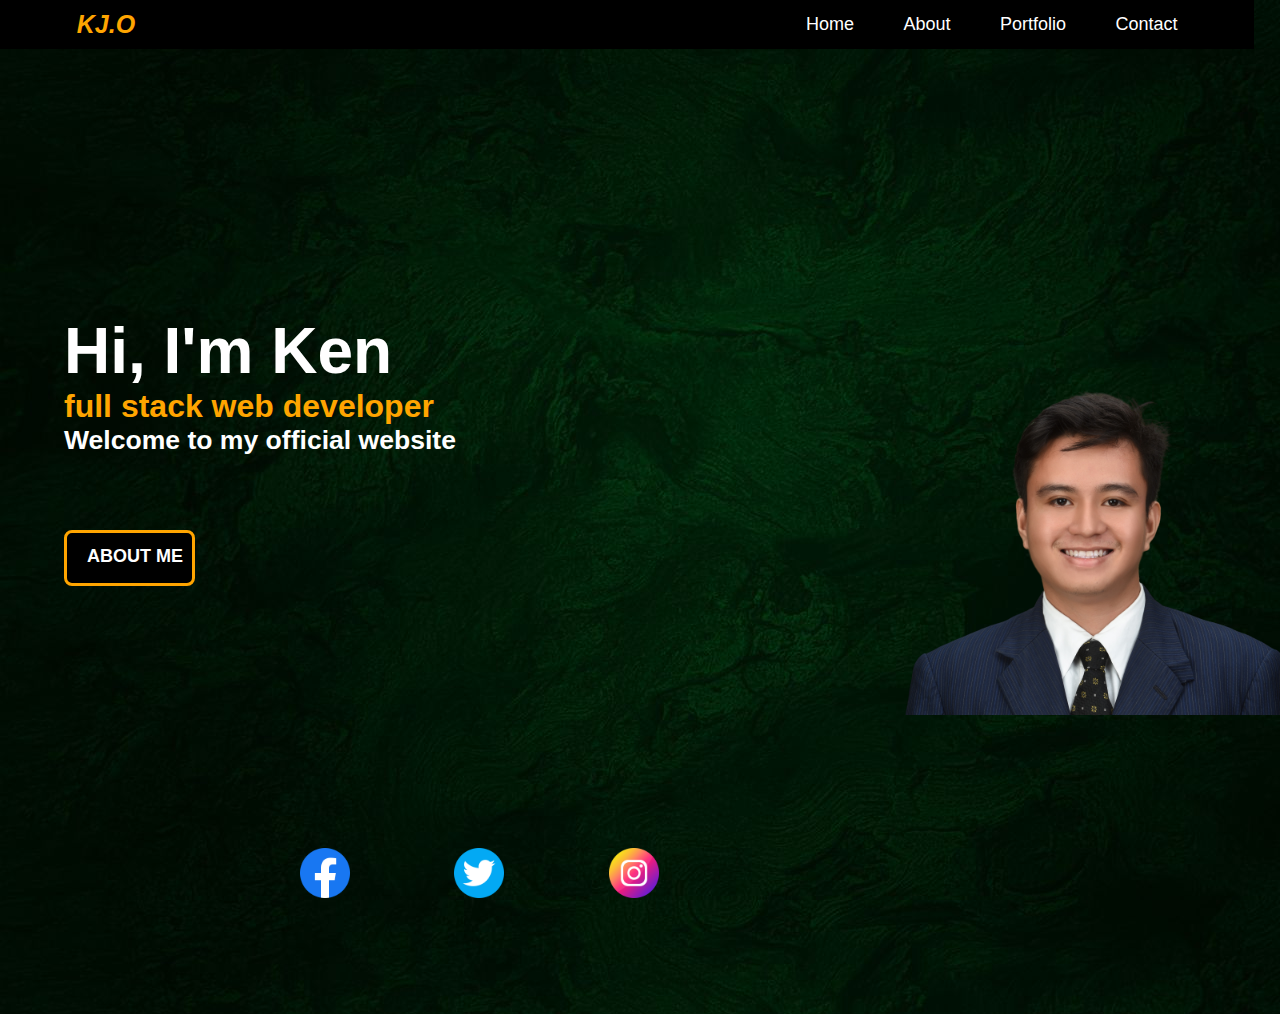
<file: index.html.html>
<!DOCTYPE html>
<html lang="en">
<head>
    <meta charset="UTF-8">
    <meta name="viewport" content="width=device-width, initial-scale=1.0">
    <title>My Personal Landing Page</title>
    <link rel="stylesheet" href="../css/style.css">
</head>
<body>
    <header class="header">
        <a href="#" class="logo">KJ.O</a>   
        <nav class="navbar">          
            <a href="#">Home</a>
            <a href="#">About</a>
            <a href="#">Portfolio</a>
            <a href="#">Contact</a>
        </nav>
        </header>
        <div class="image">
            <img src="../images/me1-removebg-preview.png" class="image1" alt="photo">
        </div>
      <section class="home">
        <div class="content">
            <h1>Hi, I'm Ken</h1>
            <h4><span>full stack web developer</span></h4>
            <h5>Welcome to my official website</h5>
            <br>
            <br>
            <div class="button">
                <a href="../html/aboutme.html">ABOUT ME</a>
            </div>
        </div>
      </section>  
      <footer>
            <div class="socmed">
                <a href="https://www.facebook.com/"><img src="../images/facebook (1).png" alt="facebook icon"></a>
                    
                <a href="https://twitter.com/i/flow/login?redirect_after_login=%2Flogin%3Flang%3Den"><img src="../images/twitter (1).png" alt="twitter icon"></a>
                    
                <a href="https://www.instagram.com/"><img src="../images/instagram.png" alt="instagram icon"></a>
                    
        </div>
    </footer> 
</body>
</html>
</file>
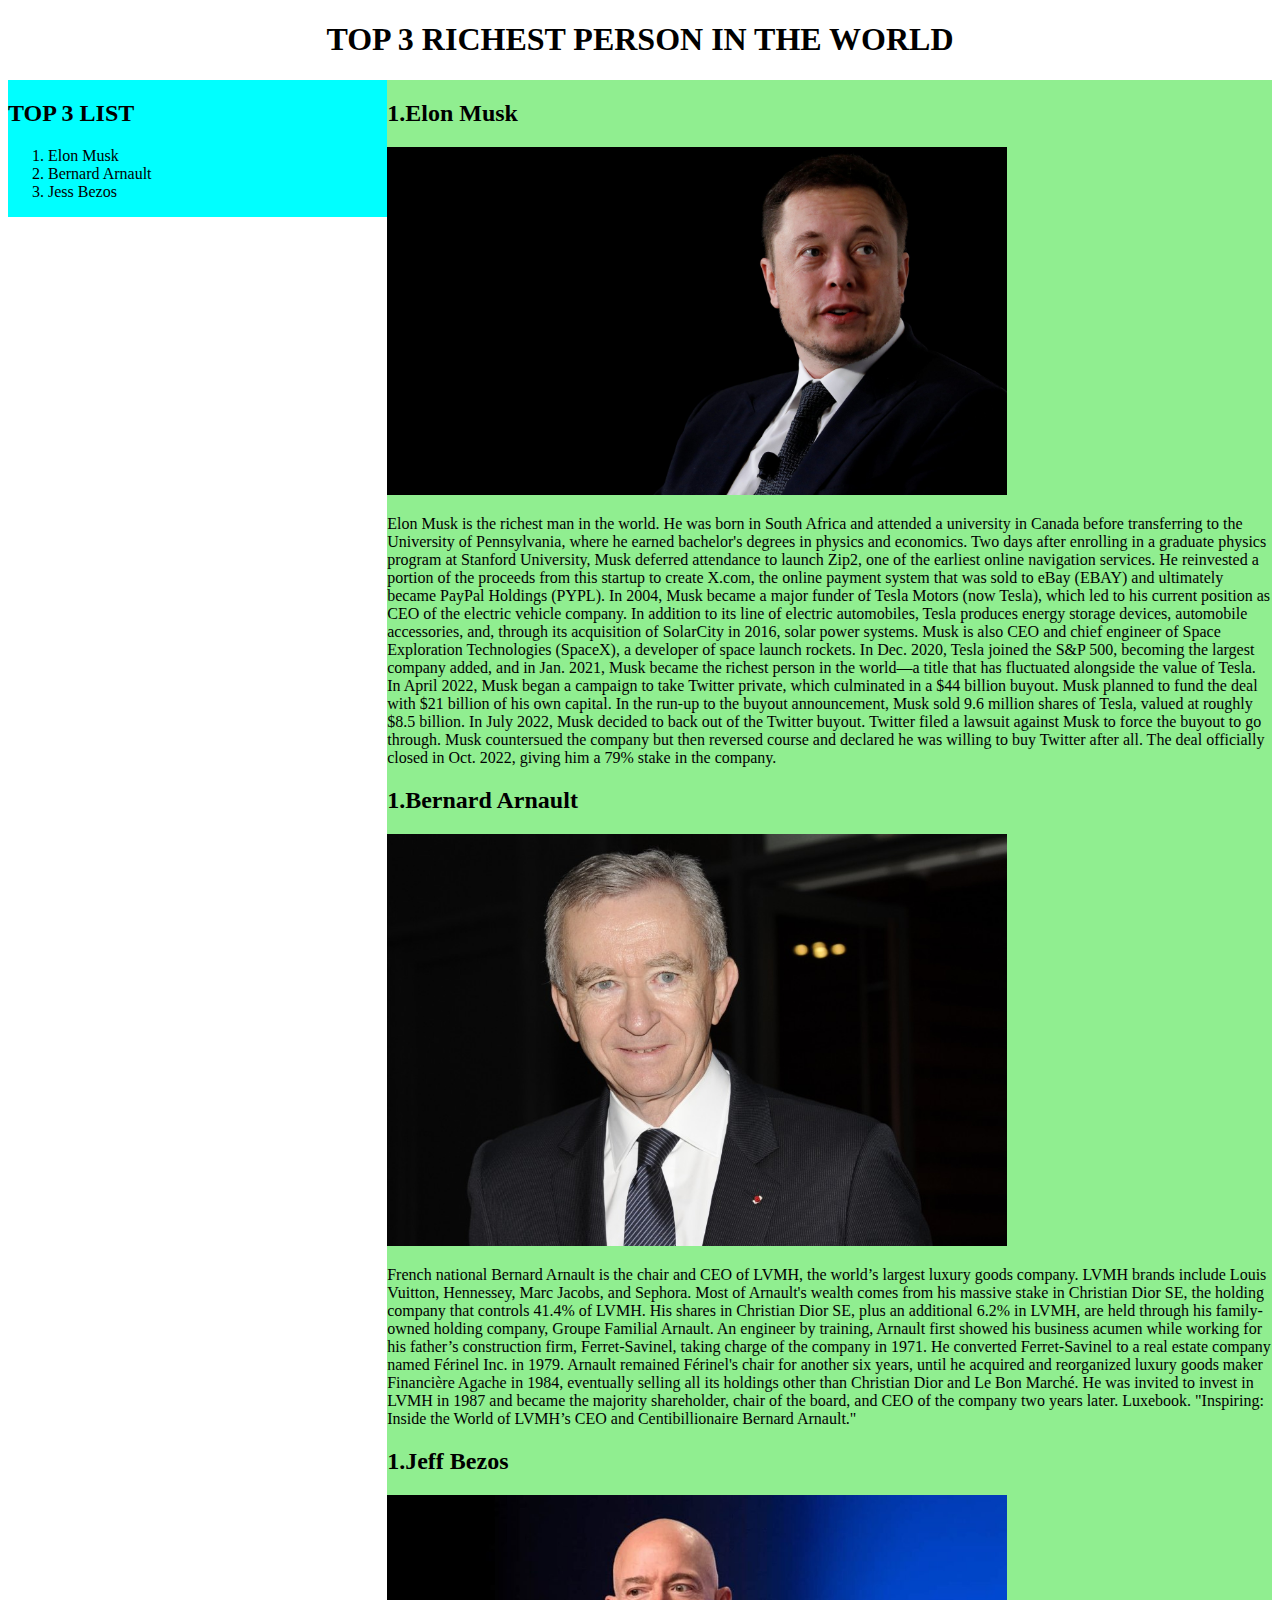
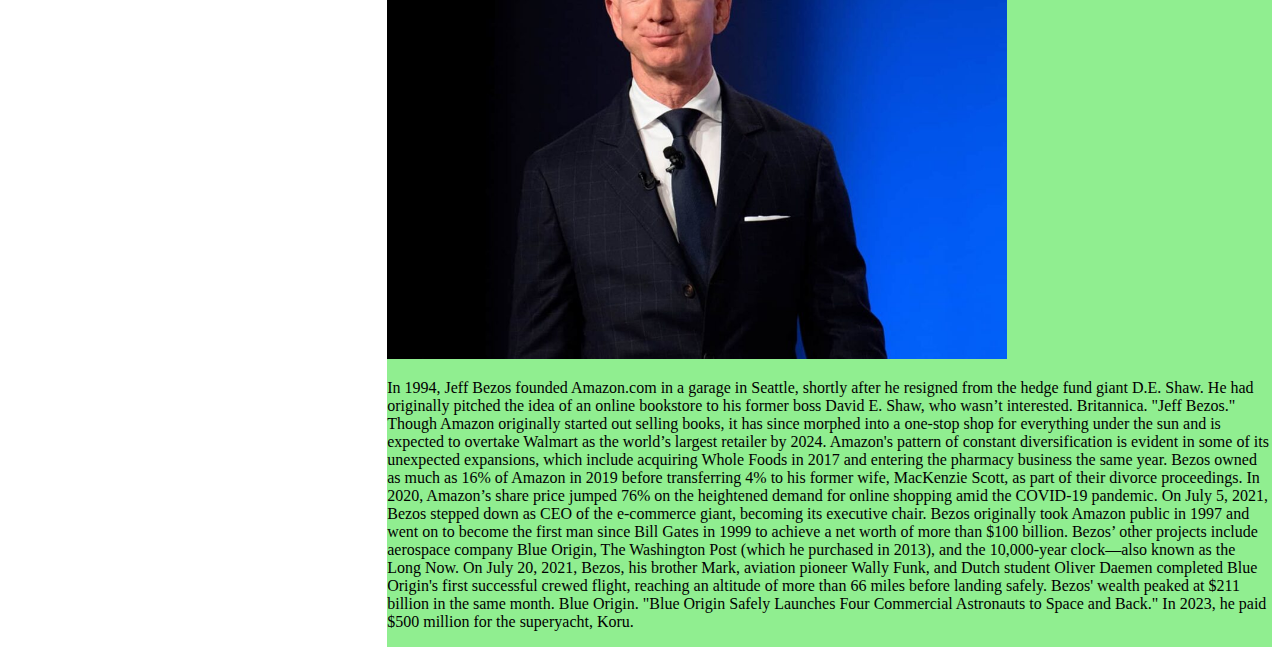
<file: file/top 3 richest person/kodegoact2.html>
<!DOCTYPE html>
<html lang="en">
<head>
    <meta charset="UTF-8">
    <meta name="viewport" content="width=device-width, initial-scale=1.0">
    <title>Top 5 Richest Person in the World</title>

    <style>
            .div1 {
                background-color: aqua;
                width: 30%;
                float: left;
                
                
            }

            .div2 {
                background-color: lightgreen;
                width: 70%;
                float: right;

            }





    </style>
</head>
<body>
<h1><center>TOP 3 RICHEST PERSON IN THE WORLD</center></h1>

    <div class="div1">
       
        <h2>TOP 3 LIST

        </h2>
<ol>
    <li>Elon Musk</li>
    <li>Bernard Arnault</li>
    <li>Jess Bezos</li>

</ol>
 
    </div>
    <div class="div2"> <h2>1.Elon Musk</h2>
        <img src="rtx3c49k-e1503288228255.jpg" width="70%" height="70%" alt="picture 2">
    <p>
        Elon Musk is the richest man in the world. He was born in South Africa and attended a university in Canada before transferring to the University of Pennsylvania, where he earned bachelor's degrees in physics and economics. Two days after enrolling in a graduate physics program at Stanford University, Musk deferred attendance to launch Zip2, one of the earliest online navigation services. He reinvested a portion of the proceeds from this startup to create X.com, the online payment system that was sold to eBay (EBAY) and ultimately became PayPal Holdings (PYPL).
    
        
        In 2004, Musk became a major funder of Tesla Motors (now Tesla), which led to his current position as CEO of the electric vehicle company. In addition to its line of electric automobiles, Tesla produces energy storage devices, automobile accessories, and, through its acquisition of SolarCity in 2016, solar power systems. Musk is also CEO and chief engineer of Space Exploration Technologies (SpaceX), a developer of space launch rockets.
        
        In Dec. 2020, Tesla joined the S&P 500, becoming the largest company added, and in Jan. 2021, Musk became the richest person in the world—a title that has fluctuated alongside the value of Tesla.




In April 2022, Musk began a campaign to take Twitter private, which culminated in a $44 billion buyout. Musk planned to fund the deal with $21 billion of his own capital. In the run-up to the buyout announcement, Musk sold 9.6 million shares of Tesla, valued at roughly $8.5 billion.



In July 2022, Musk decided to back out of the Twitter buyout. Twitter filed a lawsuit against Musk to force the buyout to go through. Musk countersued the company but then reversed course and declared he was willing to buy Twitter after all. The deal officially closed in Oct. 2022, giving him a 79% stake in the company.



    </p>

    <p>
        <h2>1.Bernard Arnault</h2>
        <img src="R (1).jpg" width="70%" height="70%" alt="picture 2">
    <p>
        French national Bernard Arnault is the chair and CEO of LVMH, the world’s largest luxury goods company. LVMH brands include Louis Vuitton, Hennessey, Marc Jacobs, and Sephora.
        
        
        Most of Arnault's wealth comes from his massive stake in Christian Dior SE, the holding company that controls 41.4% of LVMH. His shares in Christian Dior SE, plus an additional 6.2% in LVMH, are held through his family-owned holding company, Groupe Familial Arnault.
        An engineer by training, Arnault first showed his business acumen while working for his father’s construction firm, Ferret-Savinel, taking charge of the company in 1971. He converted Ferret-Savinel to a real estate company named Férinel Inc. in 1979.


Arnault remained Férinel's chair for another six years, until he acquired and reorganized luxury goods maker Financière Agache in 1984, eventually selling all its holdings other than Christian Dior and Le Bon Marché. He was invited to invest in LVMH in 1987 and became the majority shareholder, chair of the board, and CEO of the company two years later.

Luxebook. "Inspiring: Inside the World of LVMH’s CEO and Centibillionaire Bernard Arnault."






    </p>

    <p>
        <h2>1.Jeff Bezos</h2>
        <img src="Jeff-Bezos-1044x783.jpg" width="70%" height="70%" alt="picture 3">
    <p>
       
        In 1994, Jeff Bezos founded Amazon.com in a garage in Seattle, shortly after he resigned from the hedge fund giant D.E. Shaw. He had originally pitched the idea of an online bookstore to his former boss David E. Shaw, who wasn’t interested.
        
        Britannica. "Jeff Bezos."
    
        
        
        Though Amazon originally started out selling books, it has since morphed into a one-stop shop for everything under the sun and is expected to overtake Walmart as the world’s largest retailer by 2024. Amazon's pattern of constant diversification is evident in some of its unexpected expansions, which include acquiring Whole Foods in 2017 and entering the pharmacy business the same year.
        
        Bezos owned as much as 16% of Amazon in 2019 before transferring 4% to his former wife, MacKenzie Scott, as part of their divorce proceedings. In 2020, Amazon’s share price jumped 76% on the heightened demand for online shopping amid the COVID-19 pandemic. On July 5, 2021, Bezos stepped down as CEO of the e-commerce giant, becoming its executive chair.



Bezos originally took Amazon public in 1997 and went on to become the first man since Bill Gates in 1999 to achieve a net worth of more than $100 billion. Bezos’ other projects include aerospace company Blue Origin, The Washington Post (which he purchased in 2013), and the 10,000-year clock—also known as the Long Now.




On July 20, 2021, Bezos, his brother Mark, aviation pioneer Wally Funk, and Dutch student Oliver Daemen completed Blue Origin's first successful crewed flight, reaching an altitude of more than 66 miles before landing safely. Bezos' wealth peaked at $211 billion in the same month.


Blue Origin. "Blue Origin Safely Launches Four Commercial Astronauts to Space and Back."



In 2023, he paid $500 million for the superyacht, Koru.










    </p>


    
    </div>



</body>
</html>
</file>
<file: css/style.css>
*{
    margin: 0;
    padding: 0;
    font-family:Verdana, Tahoma, sans-serif
}
body{
    background-image: url('../images/dark-green-wallpaper-1.jpg');
    background-size: auto;
}
@media screen and (max-width: 800px)
{.header .body .footer {
    width: 100%;
}}
header{
    position: fixed;
    top: 0;
    left: 0;
    width: 86%;
    padding: 10px 6%;
    display: flex;
    justify-content: space-between;
    align-items: center;
    background-color: black;
}
.logo{
    font-size: 25px;
    font-style: italic;
    color: orange;
    font-weight: 600;
    text-decoration: none;
}
.navbar a{
    font-size: 18px;
    color: white;
    text-decoration: none;
    font-weight: 500;
    margin-left: 45px;
    transition: .3s;
    
}
.navbar a:hover{
    color: orange;
}
.home{
    display: flex;
    align-items: center;
    height: 100vh;
}
.content{
    color: white;
    max-width: 600;
    margin-left: 5%;
    font-size: xx-large;
}
span{
    color: orange;
}

.content p{
    font-size: large;
}
.button a{
    text-decoration: none;
    color: white;
    font-weight: 700;
    transition: .3s;
    font-size: large;
    margin-top: auto;
    margin-left: 20px;   
}
.button a:hover{
    color: orange
}
.image1{
    height: 400px;
    width: 400px;
    object-fit: contain;
    top: 35%;
    left: 70%;
    position: absolute;
    bottom: 0;
    transform: scale(100%);
    transition: .5s;
    z-index: -1;
    max-width: 100%;
    height: auto;
}
.image1:hover{
    scale: 120%;
}

.button{
    width: 125px;
    height: 50px;
    background-color: black;
    border: 3px solid orange;
    border-radius: 8px;
}
footer{
    width: 600px;
    background-color: transparent;
    margin-right: 20%;
    top: 50%;
    
}
.socmed a{
    display: inline-flex;
    width: 50px;
    height: 50px;
    justify-content: space-between;
    align-items: center;
    margin-left: 100px;
    margin-bottom: 10%;
    transform: scale(100%);
    transition: .5s;
}
.socmed a:hover{
    scale: 120%;
}
.socmed a img{
    position: absolute;
    width: 50px;
    height: 50px;
    justify-content: space-between;
    align-items: center;
    margin-left: 200px;
    margin-bottom: 10%;
    padding-bottom: 100px;
    float: inline-end;
}
</file>
